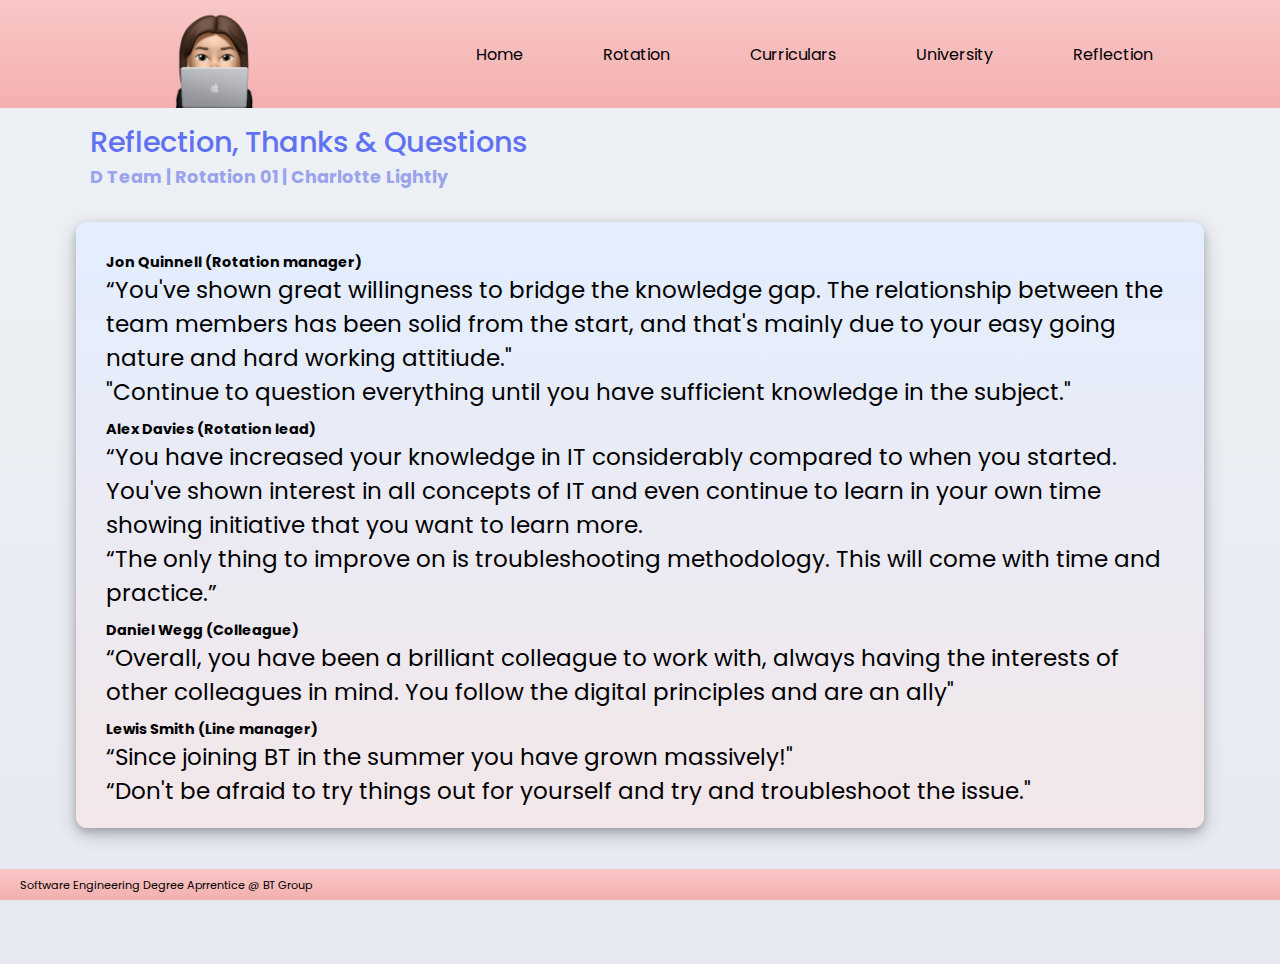
<file: HTML/FBR.html>
<!DOCTYPE html>
<html>
  <head>
    <title>Feedback&Reflect</title>
    <!--this gives the page a title name in the web search bar-->
    <link
      href="https://cdn.jsdelivr.net/npm/bootstrap@5.3.2/dist/css/bootstrap.min.css"
      rel="stylesheet"
      integrity="sha384-T3c6CoIi6uLrA9TneNEoa7RxnatzjcDSCmG1MXxSR1GAsXEV/Dwwykc2MPK8M2HN"
      crossorigin="anonymous"
    />
    <link rel="stylesheet" href="\CSS\back.css" />
  </head>
  <body>
    <nav id="navbar">
      <div class="logo-container">
        <img class="logo" src="/Images/Emojis/laptop-cropped.png" alt="LOGO" />
      </div>
      <div>
        <ul class="nav-links">
          <li><a href="index.html">Home</a></li>
          <li><a href="RWS.html">Rotation</a></li>
          <li><a href="EC.html">Curriculars</a></li>
          <li><a href="UNI.html">University</a></li>
          <li><a href="FBR.html">Reflection</a></li>
        </ul>
      </div>
    </nav>
    <nav id="hamburger-nav">
      <div class="logo-container">
        <img class="logo" src="/Images/Emojis/laptop-cropped.png" alt="LOGO" />
      </div>
      <div class="hamburger-menu">
        <div class="hamburger-icon" onclick="toggleMenu()">
          <span></span>
          <span></span>
          <span></span>
        </div>
        <div class="menu-links">
          <ul>
            <li><a href="index.html">Home</a></li>
            <li><a href="RWS.html">Rotation</a></li>
            <li><a href="EC.html">Curriculars</a></li>
            <li><a href="UNI.html">University</a></li>
            <li><a href="FBR.html">Reflection</a></li>
          </ul>
        </div>
      </div>
    </nav>

    <div class="title">
      <h1>Reflection, Thanks & Questions</h1>
    </div>
    <div class="rotation">
      <h1>D Team | Rotation 01 | Charlotte Lightly</h1>
    </div>
    <div class="feedback">
      <div class="box-p">
        <h2>Jon Quinnell (Rotation manager)</h2>
        <p>
          “You've
          <span>shown great willingness to bridge the knowledge gap. </span>The
          relationship between the team members has been solid from the start,
          and that's mainly due to your easy going nature and
          <span>hard working attitiude.</span>"<br />
          "Continue to <span>question everything</span> until you have
          sufficient knowledge in the subject."
        </p>
      </div>
      <div class="box-p">
        <h2>Alex Davies (Rotation lead)</h2>
        <p>
          “You have
          <span>increased your knowledge in IT considerably</span> compared to
          when you started. You've shown interest in all concepts of IT and even
          continue to learn in your own time
          <span>showing initiative that you want to learn more.</span>
          <br />
          “The only thing to
          <span>improve on is troubleshooting methodology.</span> This will come
          with time and practice.”
        </p>
      </div>
      <div class="box-p">
        <h2>Daniel Wegg (Colleague)</h2>
        <p>
          “Overall, you have been a brilliant colleague to work with,
          <span>always having the interests of other colleagues in mind.</span>
          You follow the digital principles and are an ally"
        </p>
      </div>
      <div class="box-p">
        <h2>Lewis Smith (Line manager)</h2>
        <p>
          “<span>Since joining BT in the summer you have grown massively!</span
          >" <br />“Don't be afraid to try things out for yourself and
          <span>try and troubleshoot the issue.</span>"
        </p>
      </div>
    </div>
    <div class="footer">
      <p>Software Engineering Degree Aprrentice @ BT Group</p>
    </div>
    <!--this adds a footer to bottom of my page -->
    <script src="\JavaScript\function.js"></script>
  </body>
</html>
</file>
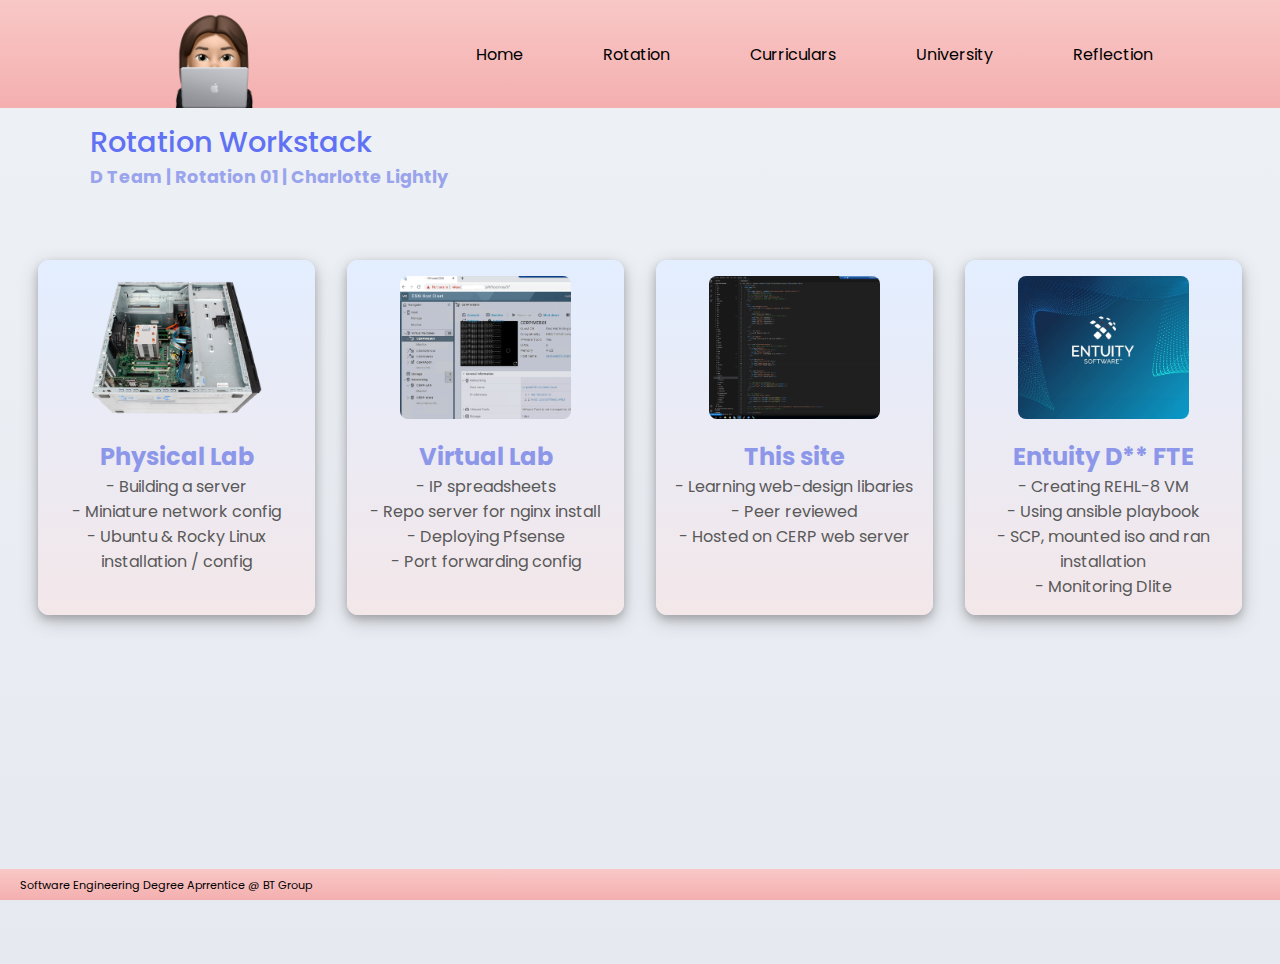
<file: HTML/RWS.html>
<!DOCTYPE html>
<html>
  <head>
    <title>On-the-Job</title>
    <!--this gives the page a title name in the web search bar-->
    <link
    href="https://cdn.jsdelivr.net/npm/bootstrap@5.3.2/dist/css/bootstrap.min.css"
    rel="stylesheet"
    integrity="sha384-T3c6CoIi6uLrA9TneNEoa7RxnatzjcDSCmG1MXxSR1GAsXEV/Dwwykc2MPK8M2HN"
    crossorigin="anonymous"
  />
    <link rel="stylesheet" href="\CSS\back.css" />
  </head>
  <body>
    <nav id="navbar">
      <div class="logo-container">
      <img class="logo" src="/Images/Emojis/laptop-cropped.png" alt="LOGO" />
      </div>
    <div>
      <ul class="nav-links">
        <li><a href="index.html">Home</a></li>
        <li><a href="RWS.html">Rotation</a></li>
        <li><a href="EC.html">Curriculars</a></li>
        <li><a href="UNI.html">University</a></li>
        <li><a href="FBR.html">Reflection</a></li>
      </ul>
    </div>
  </nav>
  <nav id="hamburger-nav">
    <div class="logo-container">
      <img class="logo" src="/Images/Emojis/laptop-cropped.png" alt="LOGO" />
    </div>
    <div class="hamburger-menu">
      <div class="hamburger-icon" onclick="toggleMenu()">
        <span></span>
        <span></span>
        <span></span>
      </div>
      <div class="menu-links">
        <ul>
          <li><a href="index.html">Home</a></li>
          <li><a href="RWS.html">Rotation</a></li>
          <li><a href="EC.html">Curriculars</a></li>
          <li><a href="UNI.html">University</a></li>
          <li><a href="FBR.html">Reflection</a></li>
        </ul>
      </div>
    </div>
  </nav>
    
    <div class="title">
      <h1>Rotation Workstack</h1>
    </div>
    <div class="rotation">
      <h1>D Team | Rotation 01 | Charlotte Lightly</h1>
    </div>

    <section id="projects">
     <div class="project-container">
       <div class="about-containers">
         <div class="details-container">
           <div class="article-container">
             <img
               src="\Images\phys-lab.png"
               alt="Project 1"
               class="project-img"
             />
           </div>
           <h2 class="project-title">Physical Lab</h2>
           <p >- Building a server<br>- Miniature network config<br>- Ubuntu & Rocky Linux installation / config</p>
         </div>
         <div class="details-container">
           <div class="article-container">
             <img
               src="\Images\CERP.png"
               alt="Project 2"
               class="project-img"
             />
           </div>
           <h2 class="project-title">Virtual Lab</h2>
           <p>- IP spreadsheets <br>- Repo server for nginx install <br>- Deploying Pfsense <br>- Port forwarding config </p>
         </div>
         <div class="details-container">
           <div class="article-container">
             <img
               src="\Images\webserver.png"
               alt="Project 3"
               class="project-img"
             />
           </div>
           <h2 class=" project-title">This site</h2>
           <p>- Learning web-design libaries<br>- Peer reviewed<br>- Hosted on CERP web server<br></p>
         </div>
          <div class="details-container">
            <div class="article-container">
              <img
                src="\Images\entuity.png"
                alt="Project 1"
                class="project-img"
              />
            </div>
            <h2 class="project-title">Entuity D** FTE</h2>
            <p>- Creating REHL-8 VM <br>- Using ansible playbook<br>- SCP, mounted iso and ran installation<br>- Monitoring Dlite</p>
          </div>
        </div>
       </div>
     </div>
    <footer class="footer">
      <p>Software Engineering Degree Aprrentice @ BT Group</p>
    </footer>
    <script src="\JavaScript\function.js"></script>
  </body>
</html>
</file>
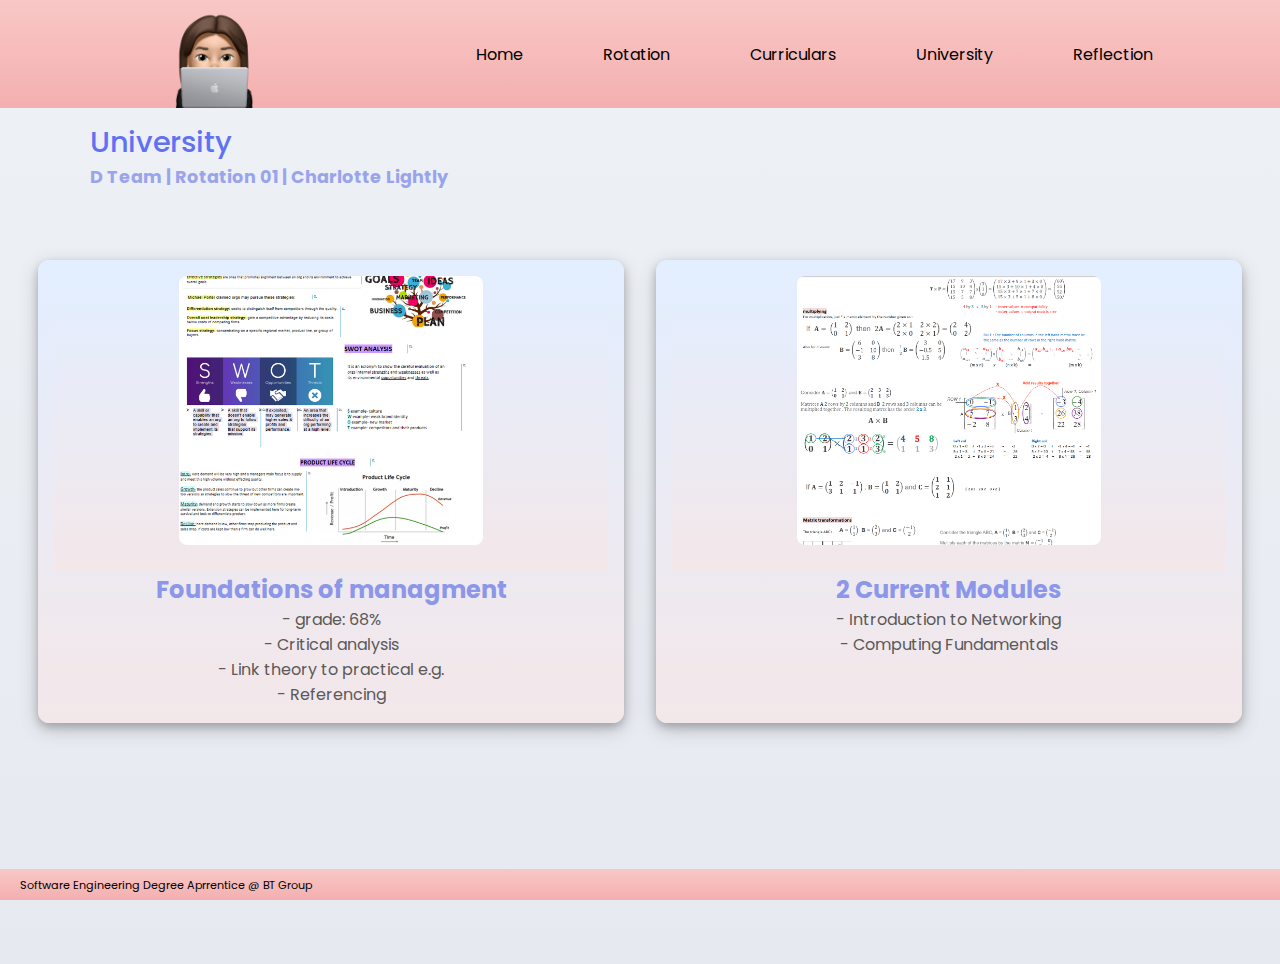
<file: HTML/UNI.html>
<!DOCTYPE html>
<html>
  <head>
    <title>University</title>
    <!--this gives the page a title name in the web search bar-->
    <link
    href="https://cdn.jsdelivr.net/npm/bootstrap@5.3.2/dist/css/bootstrap.min.css"
    rel="stylesheet"
    integrity="sha384-T3c6CoIi6uLrA9TneNEoa7RxnatzjcDSCmG1MXxSR1GAsXEV/Dwwykc2MPK8M2HN"
    crossorigin="anonymous"
  />
    <link rel="stylesheet" href="\CSS\back.css" />
  </head>
  <body>
  <!--this changes the background colour around my wrapper-->
  <body>
    <nav id="navbar">
      <div class="logo-container">
      <img class="logo" src="/Images/Emojis/laptop-cropped.png" alt="LOGO" />
      </div>
    <div>
      <ul class="nav-links">
        <li><a href="index.html">Home</a></li>
        <li><a href="RWS.html">Rotation</a></li>
        <li><a href="EC.html">Curriculars</a></li>
        <li><a href="UNI.html">University</a></li>
        <li><a href="FBR.html">Reflection</a></li>
      </ul>
    </div>
  </nav>
  <nav id="hamburger-nav">
    <div class="logo-container">
      <img class="logo" src="/Images/Emojis/laptop-cropped.png" alt="LOGO" />
      </div>
      <div class="hamburger-menu">
        <div class="hamburger-icon" onclick="toggleMenu()">
          <span></span>
          <span></span>
          <span></span>
      </div>
      <div class="menu-links">
        <ul>
        <li><a href="index.html">Home</a></li>
        <li><a href="RWS.html">Rotation</a></li>
        <li><a href="EC.html">Curriculars</a></li>
        <li><a href="UNI.html">University</a></li>
        <li><a href="FBR.html">Reflection</a></li>
      </ul>
    </div>
    </div>
  </nav>
   
    <div class="title">
      <h1>University</h1>
    </div>
    <div class="rotation">
        <h1>D Team | Rotation 01 | Charlotte Lightly</h1>
    </div>
  
    <section id="projects">
      <div class="project-container">
        <div class="about-containers">
          <div class="details-container">
            <div class="uni-containers">
              <img
                src="\Images\unifom.png"
                alt="Project 1"
                class="project-img"
              />
            </div>
            <h2 class="project-title">Foundations of managment</h2>
            <p>- grade: 68%<br>- Critical analysis<br>- Link theory to practical e.g.<br>- Referencing</p>
          </div>
          <div class="details-container">
            <div class="uni-containers">
              <img
                src="\Images\unimat.png"
                alt="Project 2"
                class="project-img"
              />
            </div>
            <h2 class="project-title">2 Current Modules</h2>
            <p>- Introduction to Networking<br>- Computing Fundamentals</p>
          </div>
     
      </div>
    <div class="footer">
        <p>Software Engineering Degree Aprrentice @ BT Group</p>
    </div>
    <!--this adds a footer to bottom of my page -->
    <script src="\JavaScript\function.js"></script>
  </body>
</html>
</file>
